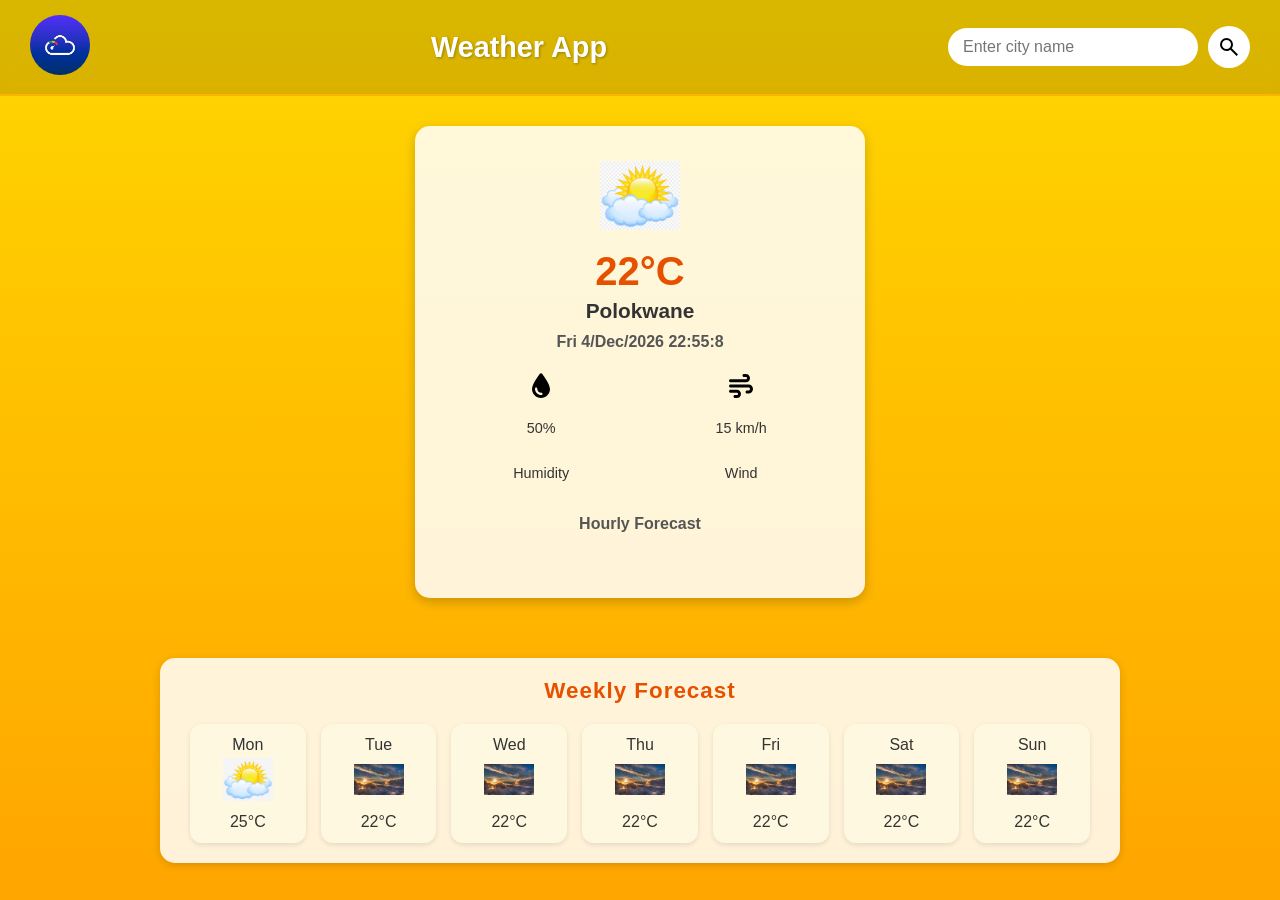
<file: index.html>
<!DOCTYPE html>
<html lang="en">
<head>
  <meta charset="UTF-8">
  <meta name="viewport" content="width=device-width, initial-scale=1.0">
  <title>Weather App</title>
  <style>
    body {
      font-family: "Segoe UI", Arial, sans-serif;
      margin: 0;
      padding: 0;
      background: linear-gradient(to bottom, #ffd700, #ffa500);
      color: #333;
      min-height: 100vh;
    }

    nav {
      display: flex;
      justify-content: space-between;
      align-items: center;
      padding: 15px 30px;
      background: rgba(0, 0, 0, 0.15);
      backdrop-filter: blur(6px);
      position: sticky;
      top: 0;
      border-bottom: 2px solid #ffb300;
    }

    .logo img {
      width: 60px;
      height: 60px;
      border-radius: 50%;
    }

    .title h1 {
      margin: 0;
      font-size: 1.8rem;
      font-weight: 700;
      color: #fff;
      text-shadow: 1px 1px 3px rgba(0,0,0,0.3);
    }

    .search {
      display: flex;
      align-items: center;
      gap: 10px;
    }

    .search input {
      padding: 10px 15px;
      border: none;
      border-radius: 25px;
      outline: none;
      font-size: 1rem;
      width: 220px;
    }

    .search button {
      background: #fff;
      border: none;
      border-radius: 50%;
      width: 42px;
      height: 42px;
      display: flex;
      align-items: center;
      justify-content: center;
      cursor: pointer;
      transition: 0.3s;
    }

    .search button:hover {
      background: #ffb300;
      transform: scale(1.1);
    }

    .error {
      display: none;
      text-align: center;
      margin: 20px 0;
      color: #b00020;
      font-weight: 600;
    }

    .card {
      display: flex;
      justify-content: center;
      padding: 30px;
    }

    .weather {
      background: rgba(255, 255, 255, 0.85);
      border-radius: 15px;
      padding: 25px;
      text-align: center;
      color: #333;
      box-shadow: 0 4px 12px rgba(0,0,0,0.2);
      max-width: 400px;
      width: 100%;
    }

    .weather img.weather-icon {
      width: 80px;
      margin: 10px 0;
    }

    .temp {
      font-size: 2.5rem;
      margin: 5px 0;
      font-weight: bold;
      color: #e65100;
    }

    .city {
      font-size: 1.3rem;
      margin: 0;
      font-weight: 600;
    }

    .weather h3 {
      font-size: 1rem;
      color: #555;
      margin: 10px 0 20px;
    }

    .details {
      display: flex;
      justify-content: space-around;
      margin-top: 10px;
    }

    .col {
      display: flex;
      flex-direction: column;
      align-items: center;
      font-size: 0.9rem;
    }

    .col img {
      width: 30px;
      margin-bottom: 5px;
    }

    #hourly-heading {
      margin-top: 20px;
      font-weight: 600;
    }

    #hourly-forecast {
      margin-top: 15px;
      overflow-x: auto;
      white-space: nowrap;
      display: flex;
      gap: 10px;
      padding: 10px 0;
    }

    .hourly-item {
      flex: 0 0 auto;
      background: #fff3cd;
      border-radius: 12px;
      padding: 10px;
      text-align: center;
      box-shadow: 0 2px 5px rgba(0,0,0,0.1);
    }

    .hourly-item img {
      width: 30px;
      height: 30px;
      margin-bottom: 5px;
    }

    .weekly-forecast {
      margin: 30px auto;
      max-width: 900px;
      background: rgba(255, 255, 255, 0.85);
      border-radius: 15px;
      padding: 20px 30px;
      color: #333;
      box-shadow: 0 2px 8px rgba(0,0,0,0.15);
    }

    .weekly-forecast h2 {
      margin-top: 0;
      font-size: 1.4rem;
      font-weight: 700;
      text-align: center;
      letter-spacing: 1px;
      color: #e65100;
    }

    .forecast-card {
      display: grid;
      grid-template-columns: repeat(auto-fit, minmax(100px, 1fr));
      gap: 15px;
      margin-top: 20px;
    }

    .forecast-card > div {
      background: #fff8e1;
      border-radius: 12px;
      padding: 12px;
      text-align: center;
      box-shadow: 0 2px 5px rgba(0,0,0,0.1);
    }

    .forecast-card img {
      width: 50px;
      height: 50px;
      object-fit: contain;
      margin-bottom: 5px;
    }

    .forecast-card p {
      margin: 0;
      font-size: 1rem;
      font-weight: 500;
    }
  </style>
</head>
<body>

  <nav>
    <div class="logo">
      <img src="assets/logo.jpg" alt="Logo">
    </div>
    <div class="title">
      <h1>Weather App</h1>
    </div>
    <div class="search">
      <input type="text" placeholder="Enter city name" spellcheck="false" required/>
      <button>
        <svg xmlns="http://www.w3.org/2000/svg" height="24px" viewBox="0 -960 960 960" width="24px" fill="#000">
          <path d="M784-120 532-372q-30 24-69 38t-83 14q-109 
            0-184.5-75.5T120-580q0-109 75.5-184.5T380-840q109 0 
            184.5 75.5T640-580q0 44-14 83t-38 69l252 
            252-56 56ZM380-400q75 0 127.5-52.5T560-580q0-75-52.5-127.5T380-760q-75 
            0-127.5 52.5T200-580q0 75 52.5 127.5T380-400Z"/>
        </svg>
      </button>
    </div>
  </nav>

  <div class="error">Invalid City name</div>

  <div class="card">
    <div class="weather">
      <img src="assets/sun_clouds.png" alt="" class="weather-icon">
      <h1 class="temp">22°C</h1>
      <h2 class="city">Polokwane</h2>
      <h3 id="currentDate"></h3>

      <div class="details">
        <div class="col">
          <img src="assets/droplet.svg" alt="">
          <p class="humidity">50%</p>
          <p>Humidity</p>
        </div>
        <div class="col">
          <img src="assets/wind.svg" alt="">
          <p class="wind">15 km/h</p>
          <p>Wind</p>
        </div>
      </div>

      <h3 id="hourly-heading">Hourly Forecast</h3>
      <div id="hourly-forecast"></div>
    </div>
  </div>

  <!-- Weekly Forecast -->
  <div class="weekly-forecast">
    <h2>Weekly Forecast</h2>
    <div class="forecast-card">
      <div>
        <p>Mon</p>
        <img src="assets/sun_clouds.png" alt="">
        <p>25°C</p>
      </div>
      <div>
        <p>Tue</p>
        <img src="assets/clouds.jpg" alt="">
        <p>22°C</p>
      </div>
      <div>
        <p>Wed</p>
        <img src="assets/clouds.jpg" alt="">
        <p>22°C</p>
      </div>
      <div>
        <p>Thu</p>
        <img src="assets/clouds.jpg" alt="">
        <p>22°C</p>
      </div>
      <div>
        <p>Fri</p>
        <img src="assets/clouds.jpg" alt="">
        <p>22°C</p>
      </div>
      <div>
        <p>Sat</p>
        <img src="assets/clouds.jpg" alt="">
        <p>22°C</p>
      </div>
      <div>
        <p>Sun</p>
        <img src="assets/clouds.jpg" alt="">
        <p>22°C</p>
      </div>
    </div>
  </div>

  <script>
    const apiKey = "77a60f51032479c8f4f5798b0d55b95b";
    const apiURL = "https://api.openweathermap.org/data/2.5/weather?units=metric&q=";
    const searchBox = document.querySelector(".search input");
    const searchBtn = document.querySelector(".search button");
    const weatherIcon = document.querySelector(".weather-icon");

    function displayHourlyForecast(hourlyData) {
      const next24Hours = hourlyData.slice(0, 8);
      const hourlyForecastDiv = document.getElementById('hourly-forecast');
      hourlyForecastDiv.innerHTML = "";

      next24Hours.forEach(item => {
        const dateTime = new Date(item.dt * 1000);
        const hour = dateTime.getHours();
        const temp = Math.round(item.main.temp) + "°C";
        const iconCode = item.weather[0].icon;
        const iconUrl = `https://openweathermap.org/img/wn/${iconCode}.png`;

        const hourlyItemHtml = `
          <div class="hourly-item">
            <span>${hour}:00</span>
            <img src="${iconUrl}" alt="Hourly Weather Icon">
            <span>${temp}</span>
          </div>
        `;
        hourlyForecastDiv.innerHTML += hourlyItemHtml;
      });
    }

    async function checkWeather(city = "Polokwane") {
      const response = await fetch(apiURL + city + `&appid=${apiKey}`);
      var data = await response.json();

      if (response.status == 404) {
        document.querySelector(".error").style.display = "block";
        document.querySelector(".weather").style.display = "none";
      } else {
        document.querySelector(".city").innerHTML = data.name;
        document.querySelector(".temp").innerHTML = Math.round(data.main.temp) + "°C";
        document.querySelector(".humidity").innerHTML = data.main.humidity + "%";
        document.querySelector(".wind").innerHTML = data.wind.speed + " km/h";

        if (data.weather[0].main == "Clouds") {
          weatherIcon.src = "assets/clouds.jpg";
        } else if (data.weather[0].main == "Clear") {
          weatherIcon.src = "assets/clear.jpg";
        } else if (data.weather[0].main == "Rain") {
          weatherIcon.src = "assets/rain.avif";
        } else if (data.weather[0].main == "Drizzle") {
          weatherIcon.src = "assets/drizzle.jpg";
        } else if (data.weather[0].main == "Mist") {
          weatherIcon.src = "assets/mist.jpg";
        }

        document.querySelector(".weather").style.display = "block";
        document.querySelector(".error").style.display = "none";
      }
      console.log(data);
    }

    searchBtn.addEventListener("click", () => {
      checkWeather(searchBox.value);
    });

    function getCurrentDate() {
      const d = new Date();
      const months = ["Jan","Feb","Mar","Apr","May","Jun","Jul","Aug","Sep","Oct", "Nov","Dec"];
      const days = ["Sun", "Mon", "Tue","Wed","Thu", "Fri", "Sat"];
      let day = days[d.getDay()];
      let month = months[d.getMonth()];
      let time = d.getHours()+":"+d.getMinutes()+":"+d.getSeconds();
      document.getElementById("currentDate").innerHTML =
        day + " "+d.getDate() + "/"+month + "/"+d.getFullYear()+" "+time;
    }

    getCurrentDate();
    checkWeather();
  </script>
</body>
</html>
</file>
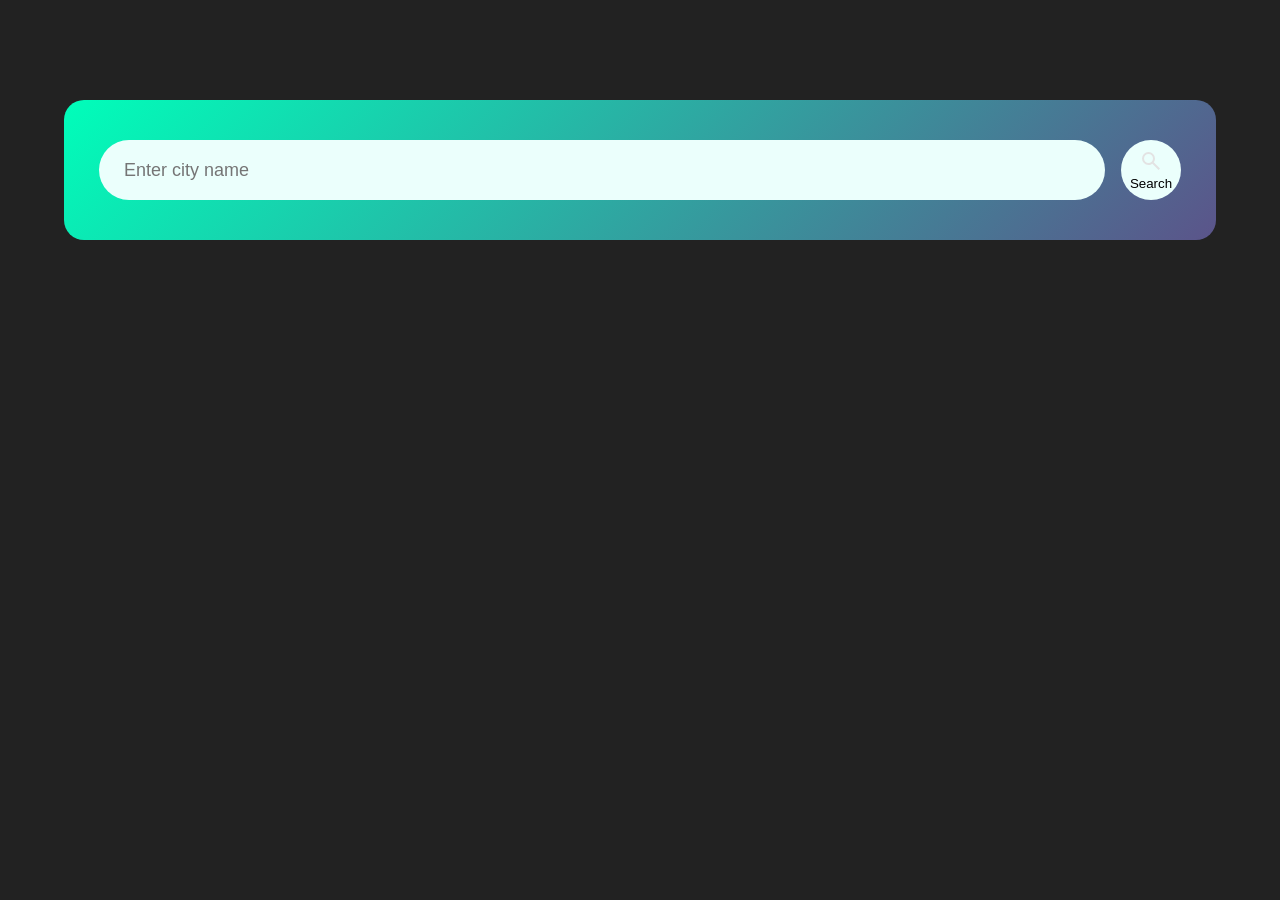
<file: home.html>
<!DOCTYPE html>
<html lang="en">
<head>
    <meta charset="UTF-8">
    <meta name="viewport" content="width=device-width, initial-scale=1.0">
    <title>Weather App</title>
    <link rel="stylesheet" href="styles.css">
    <link rel="stylesheet" href="https://fonts.googleapis.com/css2?family=Material+Symbols+Outlined:opsz,wght,FILL,GRAD@20..48,100..700,0..1,-50..200&icon_names=search" />
    
</head>
<body>

    <div class="card">
        <div class="search">
            <input type="text" placeholder="Enter city name" spellcheck="false">
            <button><svg xmlns="http://www.w3.org/2000/svg" height="24px" viewBox="0 -960 960 960" width="24px" fill="#e3e3e3"><path d="M784-120 532-372q-30 24-69 38t-83 14q-109 0-184.5-75.5T120-580q0-109 75.5-184.5T380-840q109 0 184.5 75.5T640-580q0 44-14 83t-38 69l252 252-56 56ZM380-400q75 0 127.5-52.5T560-580q0-75-52.5-127.5T380-760q-75 0-127.5 52.5T200-580q0 75 52.5 127.5T380-400Z"/></svg>Search</button>
        </div>
        <div class="error">
            <p>Invalid city name</p>
        </div>
        <div class="weather">
            <img src="assets/sun_clouds.png" alt="" class="weather-icon">
            <h1 class="temp">22°C</h1>
            <h2 class="city">Polokwane</h2>
            <div class="details">
                <div class="col">
                    <img src="/assets/droplet.svg" alt=""  >
                    <div>
                        <p class="humidity">50%</p>
                        <p>Humidity</p>
                    </div>
                
                </div>
                <div class="col">
                    <img src="/assets/wind.svg" alt="" >
                    <div>
                        <p class="wind">15 km/h</p>
                        <p>Wind Speed</p>
                    </div>
                
                </div>
            </div>
        </div>
    </div>

    <script>
        const apiKey = "77a60f51032479c8f4f5798b0d55b95b";
        const apiURL = "https://api.openweathermap.org/data/2.5/weather?units=metric&q=";
        const searchBox = document.querySelector(".search input");
        const searchBtn = document.querySelector(".search button");
        const weatherIcon = document.querySelector(".weather-icon");

        async function checkWeather(city) {
            const response = await fetch(apiURL + city + `&appid=${apiKey}`);
            var data = await response.json();
           
            if(response.status == 404) {
                document.querySelector(".error").style.display = "block";
                document.querySelector(".weather").style.display = "none";
            }else{

            


            document.querySelector(".city").innerHTML = data.name;
            document.querySelector(".temp").innerHTML = Math.round(data.main.temp) + "°C";
            document.querySelector(".humidity").innerHTML = data.main.humidity + "%";
            document.querySelector(".wind").innerHTML = data.wind.speed + " km/h";

            if(data.weather[0].main == "Clouds") {
                weatherIcon.src = "assets/clouds.jpg";
            }else if(data.weather[0].main == "Clear") {
                weatherIcon.src = "assets/clear.jpg";
            }else if(data.weather[0].main == "Rain") {
                weatherIcon.src = "assets/rain.avif";
            }else if(data.weather[0].main == "Drizzle") {
                weatherIcon.src = "assets/drizzle.jpg";
            }else if(data.weather[0].main == "Mist") {
                weatherIcon.src = "assets/mist.jpg";
            }
            document.querySelector(".weather").style.display = "block";
            document.querySelector(".error").style.display = "none";
        }
    }

        searchBtn.addEventListener("click", () =>{
            checkWeather(searchBox.value);
        })

         checkWeather();
    </script>
    
</body>
</html>
</file>
<file: styles.css>
*{
    margin: 0;;
    padding: 0;
    font-family: sans-serif;
    box-sizing: border-box;
}
body {
    background-color: #222;
}
.card{
    width: 90%;
    min-width: 470px;
    background: linear-gradient(135deg, #00feba, #5b548a);
    color: #fff;
    margin: 100px auto 0;
    padding: 40px 35px;
    text-align: center;
    border-radius: 20px;
}
.search{
    width: 100%;
    display: flex;
    align-items: center;
    justify-content: space-between;

}
.search input{
    border: 0;
    outline: 0;
    background-color: #ebfffc;
    padding: 10px 25px;
    height: 60px;
    border-radius: 30px;
    flex: 1;
    margin-right: 16px;
    font-size: 18px;
}
.search button {
     border: 0;
    outline: 0;
    background-color: #ebfffc;
    border-radius: 50%;
    width: 60px;
    height: 60px;
    cursor: pointer;

}
.weather-icon{
    width: 170px;
    margin-top: 30px;

}
.weather h1{
    font-size: 80px;
    font-weight: 500;
}
.weather h2{
    font-size: 45px;
    font-weight: 400;
    margin-top: -10px;
}
.details{
    display: flex;
    align-items: center;
    justify-content: space-between;
    padding: 0 20px;
    margin-top: 50px;
}
.col{
    display: flex;
    align-items: center;
    text-align: left;
}
.col img{
    width: 40px;
    margin-right: 10px;
    background-color: #fff;
    color: #fff;
    
}
.humidity, .wind{
    font-size: 28px;
    margin-top: -6px;
}
.weather{
    display: none;
}
.error{
    text-align: left;
    margin-left: 10px;
    font-size: 26px;
    color: red;
    margin-top: 10px;
    display: none;

}
</file>
